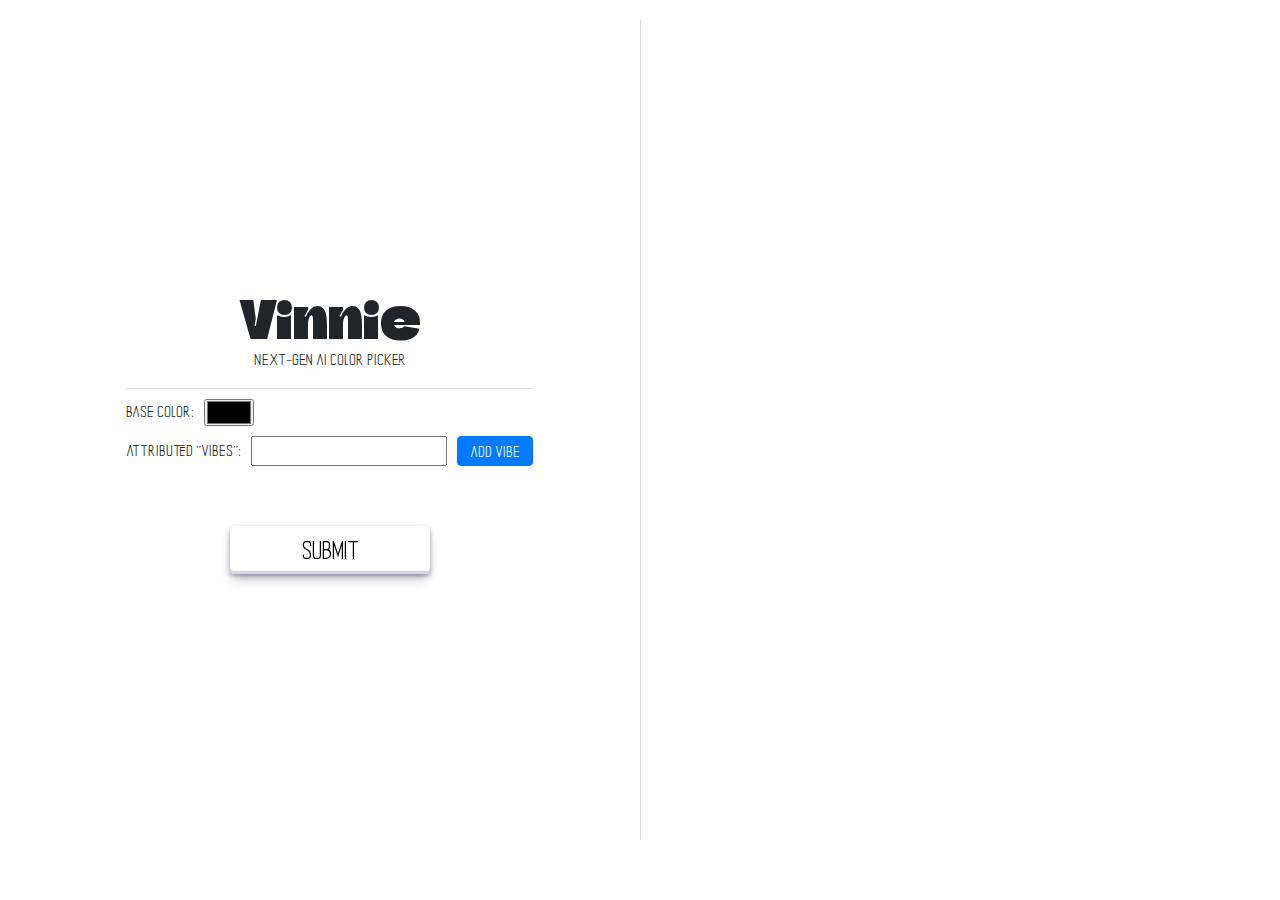
<file: index.html>
<!DOCTYPE html>
<html data-bs-theme="light" lang="en">

<head>
    <meta charset="utf-8">
    <meta name="viewport" content="width=device-width, initial-scale=1.0, shrink-to-fit=no">
    <title>Vinnie | AI Color Palette Generator</title>
    <script type="application/ld+json">
        {
            "@context": "http://schema.org",
            "@type": "WebSite",
            "name": "Vinnie",
            "url": "https://color.emmetts.dev"
        }
    </script>
    <link rel="stylesheet" href="https://cdn.jsdelivr.net/npm/bootstrap@5.3.2/dist/css/bootstrap.min.css">
    <link rel="stylesheet" href="/assets/css/Apostrof.css">
    <link rel="stylesheet" href="/assets/css/Grngert.css">
    <link rel="stylesheet" href="/assets/css/JetBrains%20Mono.css">
    <link rel="stylesheet" href="/assets/css/The%20Laker.css">
    <link rel="stylesheet" href="https://stackpath.bootstrapcdn.com/bootstrap/4.5.2/css/bootstrap.min.css">
    <link rel="stylesheet" href="/assets/css/Button-30.css">
    <link rel="stylesheet" href="/assets/css/styles.css">
</head>

<body>
    <div class="d-flex flex-row justify-content-center align-items-center justify-content-sm-center align-items-sm-center" style="padding: 20px;height: calc(100vh - 40px);width: 100vw;">
        <!-- Start: Config Section -->
        <div class="container d-flex d-lg-flex flex-column justify-content-center align-items-center justify-content-lg-center align-items-lg-center">
            <h1 style="font-family: Grngert;font-size: 4rem;text-align: center;margin-bottom: 0px;">Vinnie</h1>
            <p style="text-align: center;font-family: 'The Laker';margin-top: -15px;">NexT-Gen AI Color Picker</p><!-- Start: Config Options -->
            <div style="border-top: 1px solid #ddd;font-family: 'The Laker';">
                <!-- Start: Base Color -->
                <section class="d-flex d-lg-flex flex-row justify-content-start align-items-center justify-content-lg-start align-items-lg-center" style="margin-top: 10px;">
                    <p style="padding-right: 10px;margin-bottom: 0px;">Base Color:</p><input type="color" id="selected-color">
                </section><!-- End: Base Color -->
                <!-- Start: Vibes -->
                <section class="d-flex d-lg-flex flex-row justify-content-start align-items-center justify-content-lg-start align-items-lg-center" style="margin-top: 10px;">
                    <p style="margin: 0px;margin-right: 10px;">Attributed "Vibes":</p><input type="text" id="vibe-input" style="margin-right: 10px;"><button class="btn btn-primary" id="submit-vibe" type="button" style="height: 30px;padding-top: 3px;padding-bottom: 3px;" onclick="addVibe()">Add Vibe</button>
                </section><!-- End: Vibes -->
                <!-- Start: List of Vibes -->
                <section class="d-flex d-lg-flex flex-row justify-content-start align-items-center justify-content-lg-start align-items-lg-center" style="margin-top: 10px;">
                    <p id="vibe-list" style="margin: 0px;margin-right: 10px;font-family: 'JetBrains Mono', monospace;font-size: 12px;"></p>
                </section><!-- End: List of Vibes -->
            </div><!-- End: Config Options -->
            <!-- Start: Button 30 --><button class="btn btn-primary button-30" type="button" style="color: rgb(0,0,0);background: var(--bs-btn-disabled-color);border-style: none;font-family: 'The Laker';width: 200px;height: 48px;margin-top: 50px;font-size: 25px;" onclick="submit()">SUbmit</button><!-- End: Button 30 -->
        </div><!-- End: Config Section -->
        <!-- Start: Vertical Line -->
        <div class="vertical-line"></div><!-- End: Vertical Line -->
        <!-- Start: Output Section -->
        <div class="container d-flex d-lg-flex flex-column justify-content-center align-items-center justify-content-lg-center align-items-lg-center" id="output-container">
            <div class="d-none loader" id="loading-container"></div>
        </div><!-- End: Output Section -->
    </div>
    <script src="https://cdnjs.cloudflare.com/ajax/libs/jquery/3.7.0/jquery.min.js"></script>
    <script src="https://cdn.jsdelivr.net/npm/bootstrap@5.3.2/dist/js/bootstrap.bundle.min.js"></script>
    <script src="/assets/js/backend.js"></script>
</body>

</html>
</file>
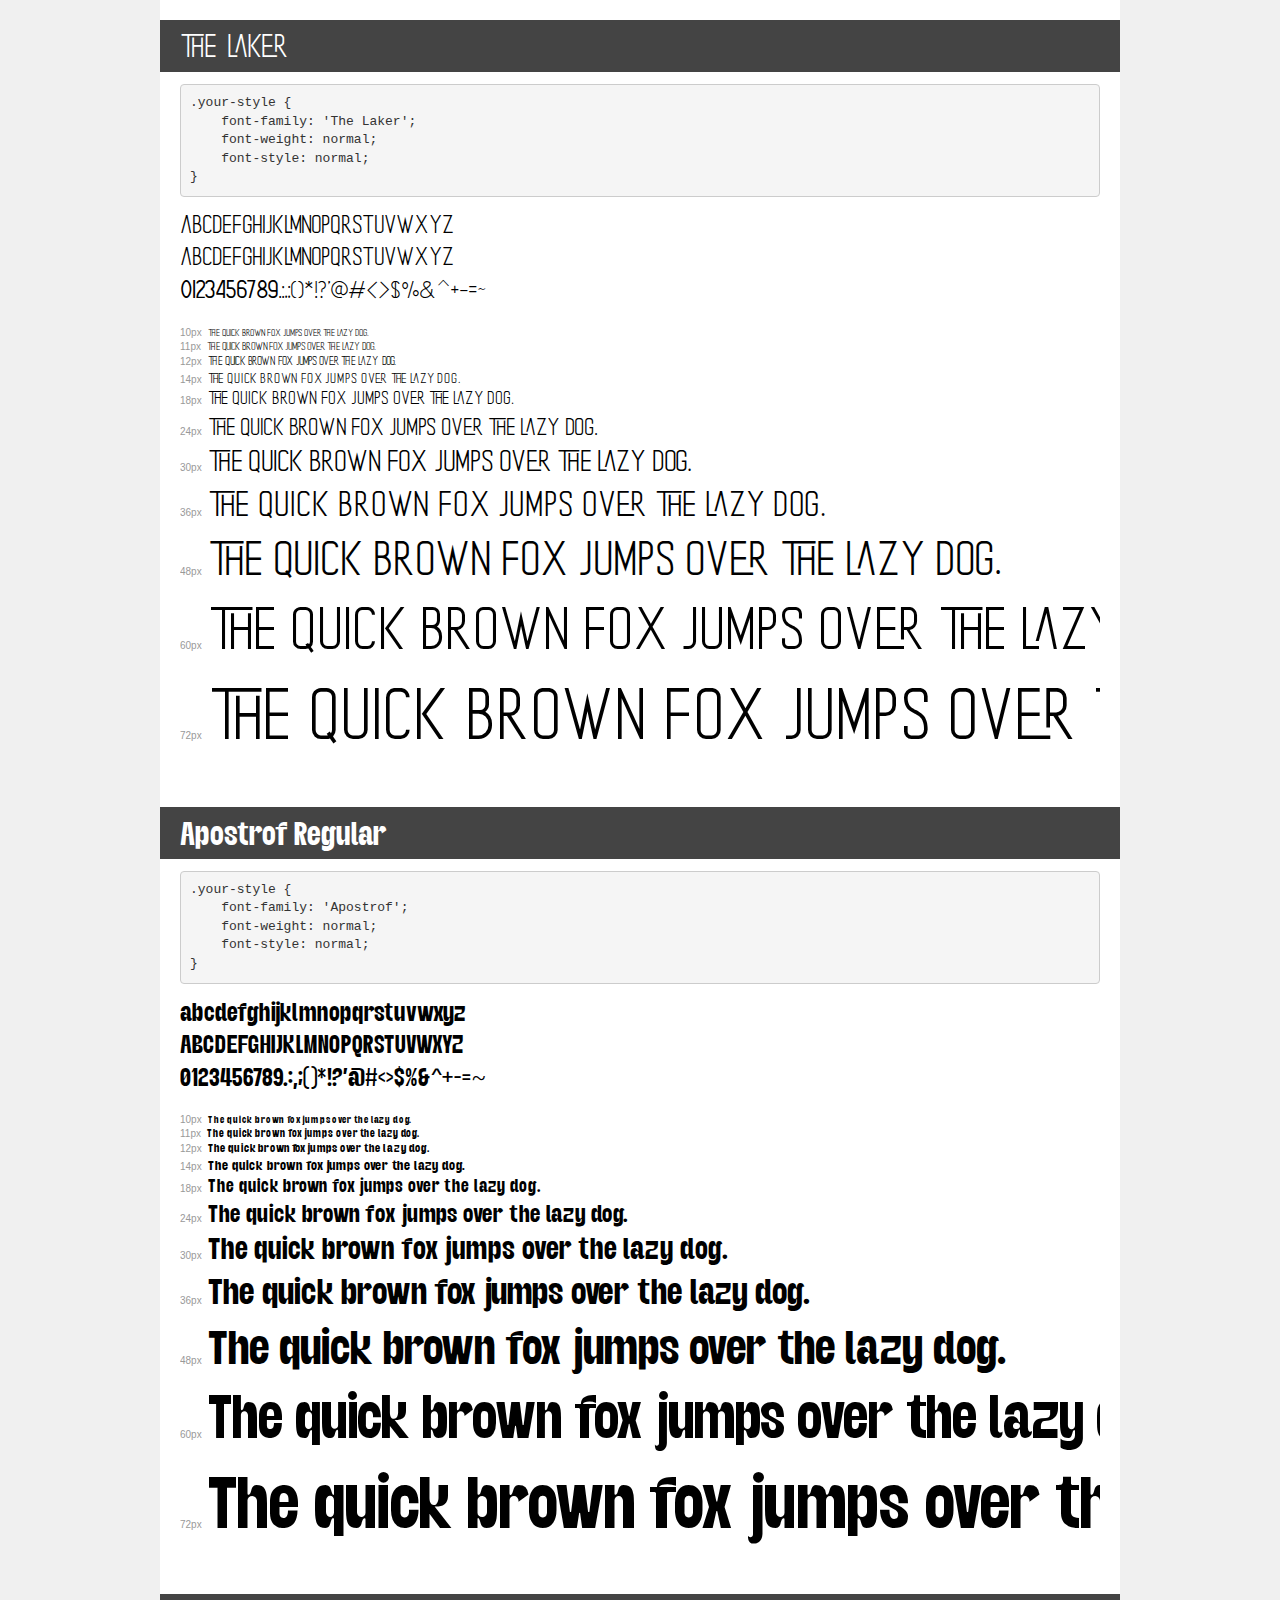
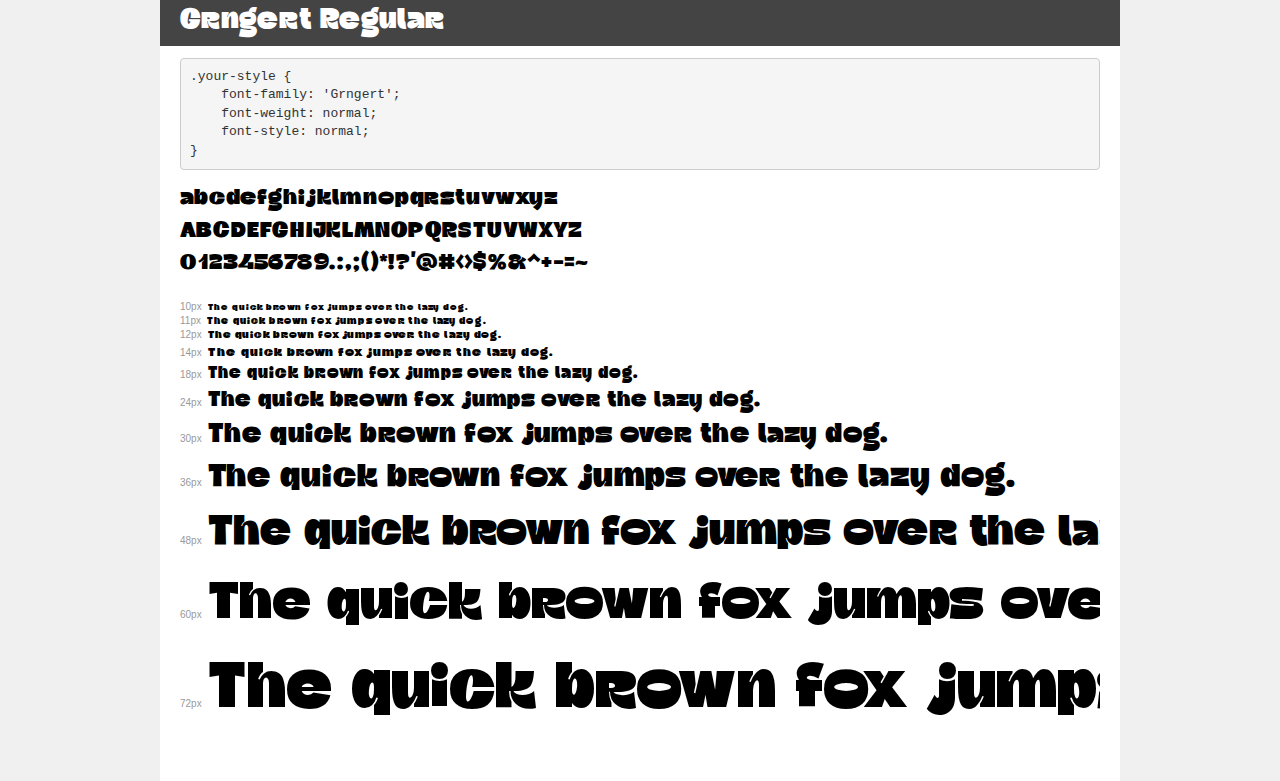
<file: Bootstrap/custom_fonts/demo.html>
<!DOCTYPE html>
<html lang="en">
<head>
    <meta charset="utf-8">
    <meta http-equiv="X-UA-Compatible" content="IE=edge">
    <meta name="viewport" content="width=device-width, initial-scale=1">
    <meta name="robots" content="noindex, noarchive">
    <meta name="format-detection" content="telephone=no">
    <title>Transfonter demo</title>
    <link href="stylesheet.css" rel="stylesheet">
    <style>
        /*
        http://meyerweb.com/eric/tools/css/reset/
        v2.0 | 20110126
        License: none (public domain)
        */
        html, body, div, span, applet, object, iframe,
        h1, h2, h3, h4, h5, h6, p, blockquote, pre,
        a, abbr, acronym, address, big, cite, code,
        del, dfn, em, img, ins, kbd, q, s, samp,
        small, strike, strong, sub, sup, tt, var,
        b, u, i, center,
        dl, dt, dd, ol, ul, li,
        fieldset, form, label, legend,
        table, caption, tbody, tfoot, thead, tr, th, td,
        article, aside, canvas, details, embed,
        figure, figcaption, footer, header, hgroup,
        menu, nav, output, ruby, section, summary,
        time, mark, audio, video {
            margin: 0;
            padding: 0;
            border: 0;
            font-size: 100%;
            font: inherit;
            vertical-align: baseline;
        }
        /* HTML5 display-role reset for older browsers */
        article, aside, details, figcaption, figure,
        footer, header, hgroup, menu, nav, section {
            display: block;
        }
        body {
            line-height: 1;
        }
        ol, ul {
            list-style: none;
        }
        blockquote, q {
            quotes: none;
        }
        blockquote:before, blockquote:after,
        q:before, q:after {
            content: '';
            content: none;
        }
        table {
            border-collapse: collapse;
            border-spacing: 0;
        }
        /* demo styles */
        body {
            background: #f0f0f0;
            color: #000;
        }
        .page {
            background: #fff;
            width: 920px;
            margin: 0 auto;
            padding: 20px 20px 0 20px;
            overflow: hidden;
        }
        .font-container {
            overflow-x: auto;
            overflow-y: hidden;
            margin-bottom: 40px;
            line-height: 1.3;
            white-space: nowrap;
            padding-bottom: 5px;
        }
        h1 {
            position: relative;
            background: #444;
            font-size: 32px;
            color: #fff;
            padding: 10px 20px;
            margin: 0 -20px 12px -20px;
        }
        .letters {
            font-size: 25px;
            margin-bottom: 20px;
        }
        .s10:before {
            content: '10px';
        }
        .s11:before {
            content: '11px';
        }
        .s12:before {
            content: '12px';
        }
        .s14:before {
            content: '14px';
        }
        .s18:before {
            content: '18px';
        }
        .s24:before {
            content: '24px';
        }
        .s30:before {
            content: '30px';
        }
        .s36:before {
            content: '36px';
        }
        .s48:before {
            content: '48px';
        }
        .s60:before {
            content: '60px';
        }
        .s72:before {
            content: '72px';
        }
        .s10:before, .s11:before, .s12:before, .s14:before,
        .s18:before, .s24:before, .s30:before, .s36:before,
        .s48:before, .s60:before, .s72:before {
            font-family: Arial, sans-serif;
            font-size: 10px;
            font-weight: normal;
            font-style: normal;
            color: #999;
            padding-right: 6px;
        }
        pre {
            display: block;
            padding: 9px;
            margin: 0 0 12px;
            font-family: Monaco, Menlo, Consolas, "Courier New", monospace;
            font-size: 13px;
            line-height: 1.428571429;
            color: #333;
            font-weight: normal;
            font-style: normal;
            background-color: #f5f5f5;
            border: 1px solid #ccc;
            overflow-x: auto;
            border-radius: 4px;
        }
        /* responsive */
        @media (max-width: 959px) {
            .page {
                width: auto;
                margin: 0;
            }
        }
    </style>
</head>
<body>
<div class="page">
    <div class="demo">
        <h1 style="font-family: 'The Laker'; font-weight: normal; font-style: normal;">The Laker</h1>
        <pre title="Usage">.your-style {
    font-family: 'The Laker';
    font-weight: normal;
    font-style: normal;
}</pre>
        <div class="font-container" style="font-family: 'The Laker'; font-weight: normal; font-style: normal;">
            <p class="letters">
                abcdefghijklmnopqrstuvwxyz<br>
ABCDEFGHIJKLMNOPQRSTUVWXYZ<br>
                0123456789.:,;()*!?'@#&lt;&gt;$%&^+-=~
            </p>
            <p class="s10" style="font-size: 10px;">The quick brown fox jumps over the lazy dog.</p>
            <p class="s11" style="font-size: 11px;">The quick brown fox jumps over the lazy dog.</p>
            <p class="s12" style="font-size: 12px;">The quick brown fox jumps over the lazy dog.</p>
            <p class="s14" style="font-size: 14px;">The quick brown fox jumps over the lazy dog.</p>
            <p class="s18" style="font-size: 18px;">The quick brown fox jumps over the lazy dog.</p>
            <p class="s24" style="font-size: 24px;">The quick brown fox jumps over the lazy dog.</p>
            <p class="s30" style="font-size: 30px;">The quick brown fox jumps over the lazy dog.</p>
            <p class="s36" style="font-size: 36px;">The quick brown fox jumps over the lazy dog.</p>
            <p class="s48" style="font-size: 48px;">The quick brown fox jumps over the lazy dog.</p>
            <p class="s60" style="font-size: 60px;">The quick brown fox jumps over the lazy dog.</p>
            <p class="s72" style="font-size: 72px;">The quick brown fox jumps over the lazy dog.</p>
        </div>
    </div>

    <div class="demo">
        <h1 style="font-family: 'Apostrof'; font-weight: normal; font-style: normal;">Apostrof Regular</h1>
        <pre title="Usage">.your-style {
    font-family: 'Apostrof';
    font-weight: normal;
    font-style: normal;
}</pre>
        <div class="font-container" style="font-family: 'Apostrof'; font-weight: normal; font-style: normal;">
            <p class="letters">
                abcdefghijklmnopqrstuvwxyz<br>
ABCDEFGHIJKLMNOPQRSTUVWXYZ<br>
                0123456789.:,;()*!?'@#&lt;&gt;$%&^+-=~
            </p>
            <p class="s10" style="font-size: 10px;">The quick brown fox jumps over the lazy dog.</p>
            <p class="s11" style="font-size: 11px;">The quick brown fox jumps over the lazy dog.</p>
            <p class="s12" style="font-size: 12px;">The quick brown fox jumps over the lazy dog.</p>
            <p class="s14" style="font-size: 14px;">The quick brown fox jumps over the lazy dog.</p>
            <p class="s18" style="font-size: 18px;">The quick brown fox jumps over the lazy dog.</p>
            <p class="s24" style="font-size: 24px;">The quick brown fox jumps over the lazy dog.</p>
            <p class="s30" style="font-size: 30px;">The quick brown fox jumps over the lazy dog.</p>
            <p class="s36" style="font-size: 36px;">The quick brown fox jumps over the lazy dog.</p>
            <p class="s48" style="font-size: 48px;">The quick brown fox jumps over the lazy dog.</p>
            <p class="s60" style="font-size: 60px;">The quick brown fox jumps over the lazy dog.</p>
            <p class="s72" style="font-size: 72px;">The quick brown fox jumps over the lazy dog.</p>
        </div>
    </div>

    <div class="demo">
        <h1 style="font-family: 'Grngert'; font-weight: normal; font-style: normal;">Grngert Regular</h1>
        <pre title="Usage">.your-style {
    font-family: 'Grngert';
    font-weight: normal;
    font-style: normal;
}</pre>
        <div class="font-container" style="font-family: 'Grngert'; font-weight: normal; font-style: normal;">
            <p class="letters">
                abcdefghijklmnopqrstuvwxyz<br>
ABCDEFGHIJKLMNOPQRSTUVWXYZ<br>
                0123456789.:,;()*!?'@#&lt;&gt;$%&^+-=~
            </p>
            <p class="s10" style="font-size: 10px;">The quick brown fox jumps over the lazy dog.</p>
            <p class="s11" style="font-size: 11px;">The quick brown fox jumps over the lazy dog.</p>
            <p class="s12" style="font-size: 12px;">The quick brown fox jumps over the lazy dog.</p>
            <p class="s14" style="font-size: 14px;">The quick brown fox jumps over the lazy dog.</p>
            <p class="s18" style="font-size: 18px;">The quick brown fox jumps over the lazy dog.</p>
            <p class="s24" style="font-size: 24px;">The quick brown fox jumps over the lazy dog.</p>
            <p class="s30" style="font-size: 30px;">The quick brown fox jumps over the lazy dog.</p>
            <p class="s36" style="font-size: 36px;">The quick brown fox jumps over the lazy dog.</p>
            <p class="s48" style="font-size: 48px;">The quick brown fox jumps over the lazy dog.</p>
            <p class="s60" style="font-size: 60px;">The quick brown fox jumps over the lazy dog.</p>
            <p class="s72" style="font-size: 72px;">The quick brown fox jumps over the lazy dog.</p>
        </div>
    </div>

</div>
</body>
</html>
</file>
<file: assets/css/Apostrof.css>
@font-face {
	font-family: 'Apostrof';
	src: url(/assets/fonts/Apostrof-Regular.eot) format('embedded-opentype');
	font-weight: normal;
	font-style: normal;
	font-display: auto;
}

@font-face {
	font-family: 'Apostrof';
	src: url(/assets/fonts/Apostrof-Regular.ttf) format('truetype'),
	url(/assets/fonts/Apostrof-Regular.svg) format('svg');
	font-weight: normal;
	font-style: normal;
	font-display: swap;
}
</file>
<file: assets/css/Grngert.css>
@font-face {
	font-family: 'Grngert';
	src: url(/assets/fonts/Grngert-Regular.eot) format('embedded-opentype');
	font-weight: normal;
	font-style: normal;
	font-display: auto;
}

@font-face {
	font-family: 'Grngert';
	src: url(/assets/fonts/Grngert-Regular.ttf) format('truetype'),
	url(/assets/fonts/Grngert-Regular.svg) format('svg');
	font-weight: normal;
	font-style: normal;
	font-display: swap;
}
</file>
<file: assets/css/Button-30.css>
button {
  border: none;
  text-decoration: none;
  display: inline-block;
}

.button-30 {
  align-items: center;
  appearance: none;
  background-color: #FCFCFD;
  border-radius: 4px;
  border-width: 0;
  box-shadow: rgba(45, 35, 66, 0.4) 0 2px 4px,rgba(45, 35, 66, 0.3) 0 7px 13px -3px,#D6D6E7 0 -3px 0 inset;
  box-sizing: border-box;
  color: #36395A;
  cursor: pointer;
  display: inline-flex;
  font-family: "JetBrains Mono",monospace;
  height: 48px;
  justify-content: center;
  line-height: 1;
  list-style: none;
  overflow: hidden;
  padding-left: 16px;
  padding-right: 16px;
  position: relative;
  text-align: left;
  text-decoration: none;
  transition: box-shadow .15s,transform .15s;
  user-select: none;
  -webkit-user-select: none;
  touch-action: manipulation;
  white-space: nowrap;
  will-change: box-shadow,transform;
  font-size: 18px;
}

.button-30:focus {
  box-shadow: #D6D6E7 0 0 0 1.5px inset, rgba(45, 35, 66, 0.4) 0 2px 4px, rgba(45, 35, 66, 0.3) 0 7px 13px -3px, #D6D6E7 0 -3px 0 inset;
}

.button-30:hover {
  box-shadow: rgba(45, 35, 66, 0.4) 0 4px 8px, rgba(45, 35, 66, 0.3) 0 7px 13px -3px, #D6D6E7 0 -3px 0 inset;
  transform: translateY(-2px);
}

.button-30:active {
  box-shadow: #D6D6E7 0 3px 7px inset;
  transform: translateY(2px);
}
</file>
<file: assets/css/styles.css>
.vertical-line {
  border-left: 1px solid #ddd;
  height: 100%;
  width: 0px;
}

/* Define a simple loading spinner animation */

@keyframes spin {
  0% {
    transform: rotate(0deg);
  }
  100% {
    transform: rotate(360deg);
  }
}

/* Apply the animation to an element with the 'loader' class */

.loader {
  border: 4px solid rgba(255, 255, 255, 0.3);
  border-top: 4px solid #3498db;
  border-radius: 50%;
  width: 30px;
  height: 30px;
  animation: spin 2s linear infinite;
  margin: 0 auto;
}
</file>
<file: Bootstrap/custom_fonts/stylesheet.css>
@font-face {
    font-family: 'The Laker';
    src: url('TheLaker.eot');
    font-weight: normal;
    font-style: normal;
}
@font-face {
    font-family: 'The Laker';
    src: url('[data-uri]') format('woff2'),
        url('[data-uri]') format('woff'),
        url('TheLaker.ttf') format('truetype'),
        url('TheLaker.svg#TheLaker') format('svg');
    font-weight: normal;
    font-style: normal;
    font-display: swap;
}

@font-face {
    font-family: 'Apostrof';
    src: url('Apostrof-Regular.eot');
    font-weight: normal;
    font-style: normal;
}
@font-face {
    font-family: 'Apostrof';
    src: url('[data-uri]') format('woff2'),
        url('[data-uri]') format('woff'),
        url('Apostrof-Regular.ttf') format('truetype'),
        url('Apostrof-Regular.svg#Apostrof-Regular') format('svg');
    font-weight: normal;
    font-style: normal;
    font-display: swap;
}

@font-face {
    font-family: 'Grngert';
    src: url('Grngert-Regular.eot');
    font-weight: normal;
    font-style: normal;
}
@font-face {
    font-family: 'Grngert';
    src: url('[data-uri]') format('woff2'),
        url('[data-uri]') format('woff'),
        url('Grngert-Regular.ttf') format('truetype'),
        url('Grngert-Regular.svg#Grngert-Regular') format('svg');
    font-weight: normal;
    font-style: normal;
    font-display: swap;
}
</file>
